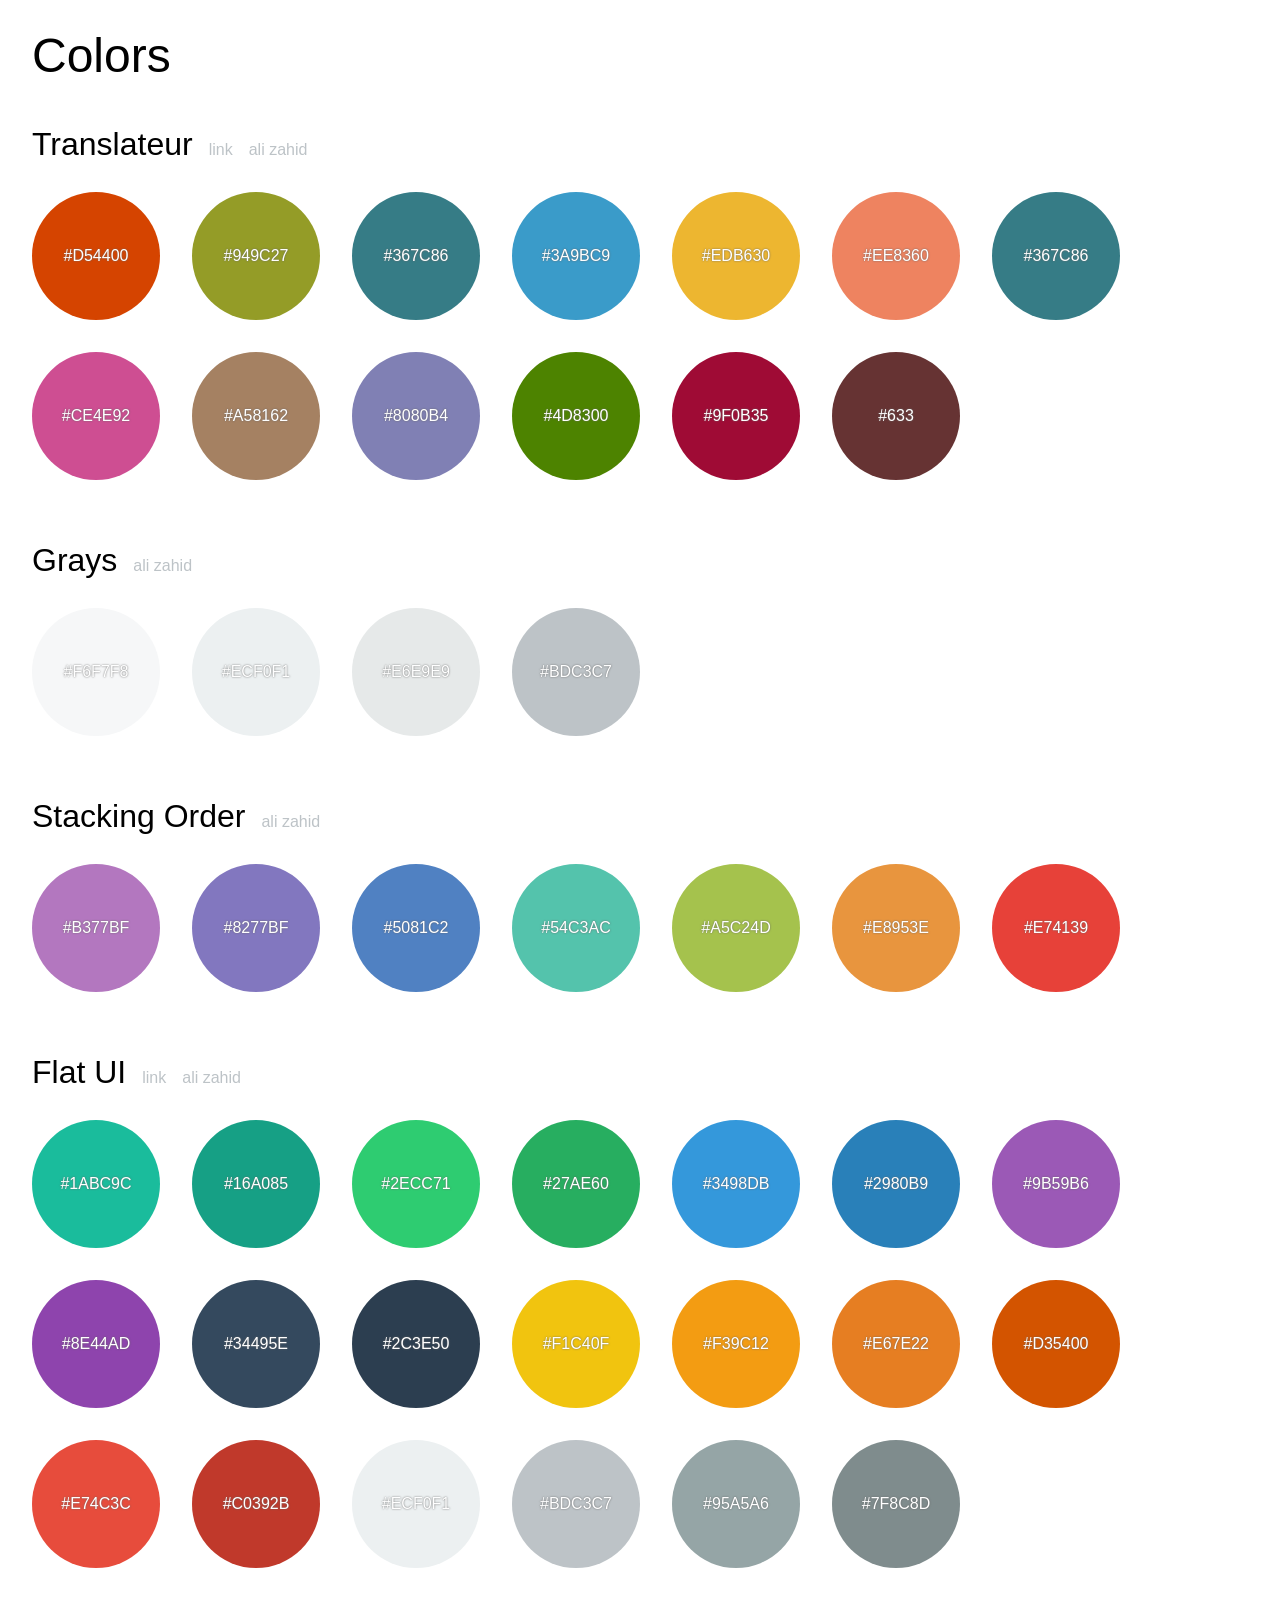
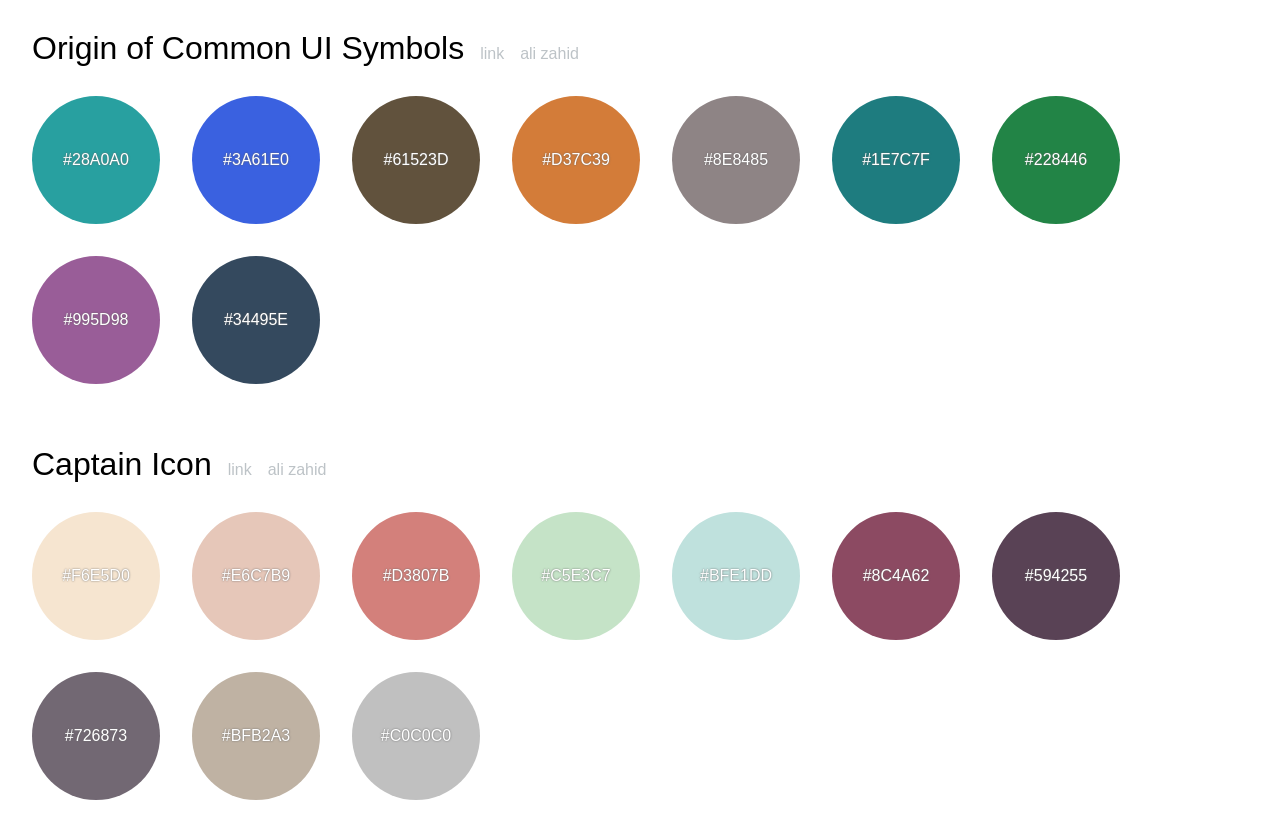
<file: colors.html>
<!DOCTYPE html>
<html>
	<head>
		<title>Colors</title>
		<style type="text/css">

			* { margin: 0; padding: 0; }

				body { cursor: default; font: 300 1em/1 'Helvetica Neue', 'Segoe UI', 'Arial', sans-serif; }

					h1 { font-size: 3em; font-weight: 100; padding: 2rem 2rem 1rem 2rem; }

					h2 { font-size: 2em; font-weight: 300; padding: 1rem; }

						h2 a { color: #BDC3C7; font-size: 1rem; margin-left: 1rem; text-decoration: none; -webkit-transition: all 300ms ease; -moz-transition: all 300ms ease; -o-transition: all 300ms ease; transition: all 300ms ease; }

							h2 a:hover { color: #95A5A6; }

				section { display: block; overflow: hidden; padding: 1em; }

					figure { background: #333; border-radius: 100%; color: #FFF; cursor: pointer; float: left; line-height: 8em; margin: 1rem; text-align: center; text-shadow: 0 0 2px #666; text-transform: uppercase; width: 8em; }

		</style>
		<script type="text/javascript">

			var themes = [
				{
					name: 'Translateur',
					link: 'https://translateur.co',
					colors: 'd54400,949c27,367c86,3a9bc9,edb630,ee8360,367c86,ce4e92,a58162,8080b4,4d8300,9f0b35,633'.split(','),
					added: new Date(2015, 2, 6),
					addedBy: { name: 'Ali Zahid', link: 'http://alizahid.net' }
				},
				{
					name: 'Grays',
					colors: 'f6f7f8,ecf0f1,e6e9e9,bdc3c7'.split(','),
					added: new Date(2014, 1, 13),
					addedBy: { name: 'Ali Zahid', link: 'http://alizahid.net' }
				},
				{
					name: 'Stacking Order',
					colors: 'b377bf,8277bf,5081c2,54c3ac,a5c24d,e8953e,e74139'.split(','),
					added: new Date(2014, 8, 30),
					addedBy: { name: 'Ali Zahid', link: 'http://alizahid.net' }
				},
				{
					name: 'Flat UI',
					link: 'https://designmodo.github.io/Flat-UI',
					colors: '1abc9c,16a085,2ecc71,27ae60,3498db,2980b9,9b59b6,8e44ad,34495e,2c3e50,f1c40f,f39c12,e67e22,d35400,e74c3c,c0392b,ecf0f1,bdc3c7,95a5a6,7f8c8d'.split(','),
					added: new Date(2014, 3, 29),
					addedBy: { name: 'Ali Zahid', link: 'http://alizahid.net' }
				},
				{
					name: 'Origin of Common UI Symbols',
					link: 'https://readymag.com/shuffle/ui-symbols/',
					colors: '28a0a0,3a61e0,61523d,d37c39,8e8485,1e7c7f,228446,995d98,34495e'.split(','),
					added: new Date(2014, 3, 28),
					addedBy: { name: 'Ali Zahid', link: 'http://alizahid.net' }
				},
				{
					name: 'Captain Icon',
					link: 'http://mariodelvalle.github.io/CaptainIconWeb/',
					colors: 'f6e5d0,e6c7b9,d3807b,c5e3c7,bfe1dd,8c4a62,594255,726873,bfb2a3,c0c0c0'.split(','),
					added: new Date(2014, 4, 2),
					addedBy: { name: 'Ali Zahid', link: 'http://alizahid.net' }
				}
			];

			window.onload = function()
			{
				for (i in themes)
				{
					var theme = themes[i];

					var section = document.createElement('section');

					var heading = document.createElement('h2');
						heading.textContent = theme.name;
						heading.title = 'Added on ' + theme.added.toDateString();

					if (theme.link)
					{
						var link = document.createElement('a');
							link.href = theme.link;
							link.textContent = 'link';
							link.target = '_blank';

						heading.appendChild(link);
					}
					
					if (theme.addedBy)
					{
						var author = document.createElement('a');
							author.href = theme.addedBy.link;
							author.textContent = theme.addedBy.name.toLowerCase();
							author.target = '_blank';

						heading.appendChild(author);
					}

					section.appendChild(heading);

					for (x in theme.colors)
					{
						var box = document.createElement('figure');
							box.style.backgroundColor = '#' + theme.colors[x];
							box.textContent = '#' + theme.colors[x];

						box.onclick = function()
						{
							prompt('', this.textContent.toUpperCase());
						};

						section.appendChild(box);
					}

					document.body.appendChild(section);
				}
			};

		</script>
	</head>

	<body>
		<h1>Colors</h1>
	</body>
</html>
</file>
